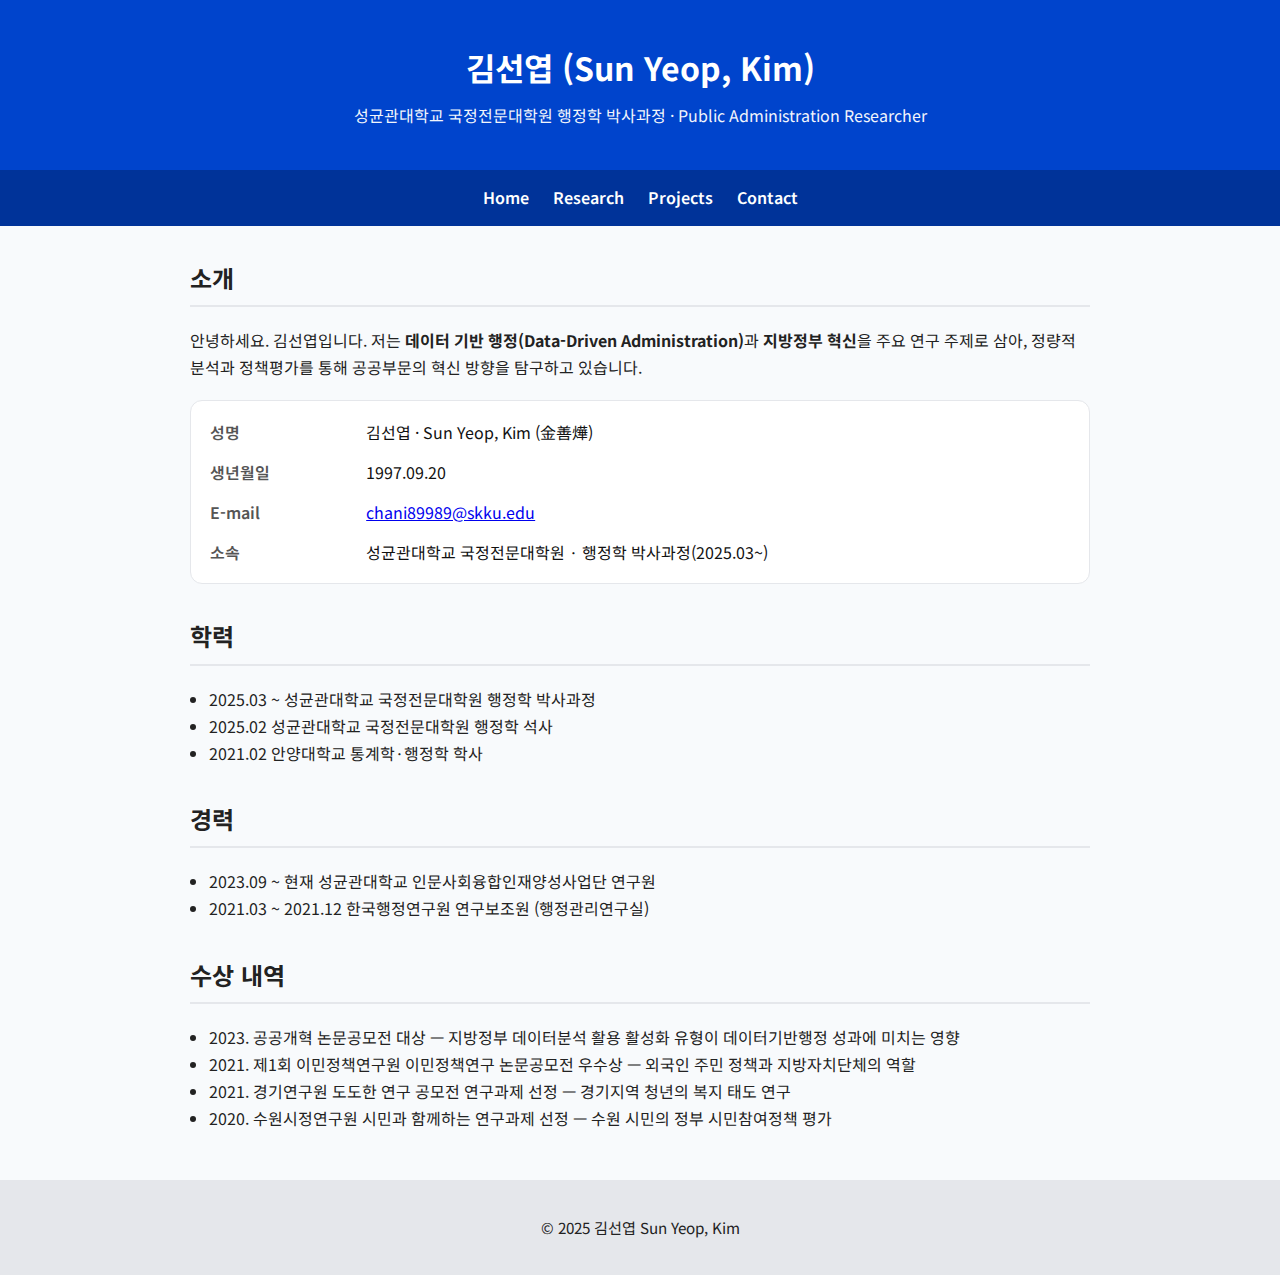
<file: index.html>
<!DOCTYPE html>
<html lang="ko">
<head>
  <meta charset="UTF-8" />
  <meta name="viewport" content="width=device-width, initial-scale=1.0" />
  <title>김선엽 | Portfolio</title>
  <link rel="preconnect" href="https://fonts.googleapis.com">
  <link rel="preconnect" href="https://fonts.gstatic.com" crossorigin>
  <link href="https://fonts.googleapis.com/css2?family=Noto+Sans+KR:wght@400;600;700&display=swap" rel="stylesheet">
  <link rel="stylesheet" href="style.css" />
</head>
<body>
  <header>
    <h1>김선엽 (Sun Yeop, Kim)</h1>
    <p>성균관대학교 국정전문대학원 행정학 박사과정 · Public Administration Researcher</p>
  </header>

  <nav>
    <a href="index.html">Home</a>
    <a href="research.html">Research</a>
    <a href="projects.html">Projects</a>
    <a href="contact.html">Contact</a>
  </nav>

  <section>
    <h2>소개</h2>
    <p>
      안녕하세요. 김선엽입니다. 저는 <b>데이터 기반 행정(Data-Driven Administration)</b>과 
      <b>지방정부 혁신</b>을 주요 연구 주제로 삼아, 정량적 분석과 정책평가를 통해 공공부문의 혁신 방향을 탐구하고 있습니다.
    </p>

    <div class="info-grid" style="margin-top:1.2rem;">
      <div class="info-key">성명</div><div class="info-val">김선엽 · Sun Yeop, Kim (金善燁)</div>
      <div class="info-key">생년월일</div><div class="info-val">1997.09.20</div>
      <div class="info-key">E-mail</div><div class="info-val"><a href="mailto:chani89989@skku.edu">chani89989@skku.edu</a></div>
      <div class="info-key">소속</div><div class="info-val">성균관대학교 국정전문대학원 · 행정학 박사과정(2025.03~)</div>
    </div>

    <h2>학력</h2>
    <ul>
      <li>2025.03 ~ 성균관대학교 국정전문대학원 행정학 박사과정</li>
      <li>2025.02 성균관대학교 국정전문대학원 행정학 석사</li>
      <li>2021.02 안양대학교 통계학·행정학 학사</li>
    </ul>

    <h2>경력</h2>
    <ul>
      <li>2023.09 ~ 현재 성균관대학교 인문사회융합인재양성사업단 연구원</li>
      <li>2021.03 ~ 2021.12 한국행정연구원 연구보조원 (행정관리연구실)</li>
    </ul>

    <h2>수상 내역</h2>
    <ul>
      <li>2023. 공공개혁 논문공모전 대상 — 지방정부 데이터분석 활용 활성화 유형이 데이터기반행정 성과에 미치는 영향</li>
      <li>2021. 제1회 이민정책연구원 이민정책연구 논문공모전 우수상 — 외국인 주민 정책과 지방자치단체의 역할</li>
      <li>2021. 경기연구원 도도한 연구 공모전 연구과제 선정 — 경기지역 청년의 복지 태도 연구</li>
      <li>2020. 수원시정연구원 시민과 함께하는 연구과제 선정 — 수원 시민의 정부 시민참여정책 평가</li>
    </ul>
  </section>

  <footer>
    <p>© 2025 김선엽 Sun Yeop, Kim</p>
  </footer>
</body>
</html>
</file>
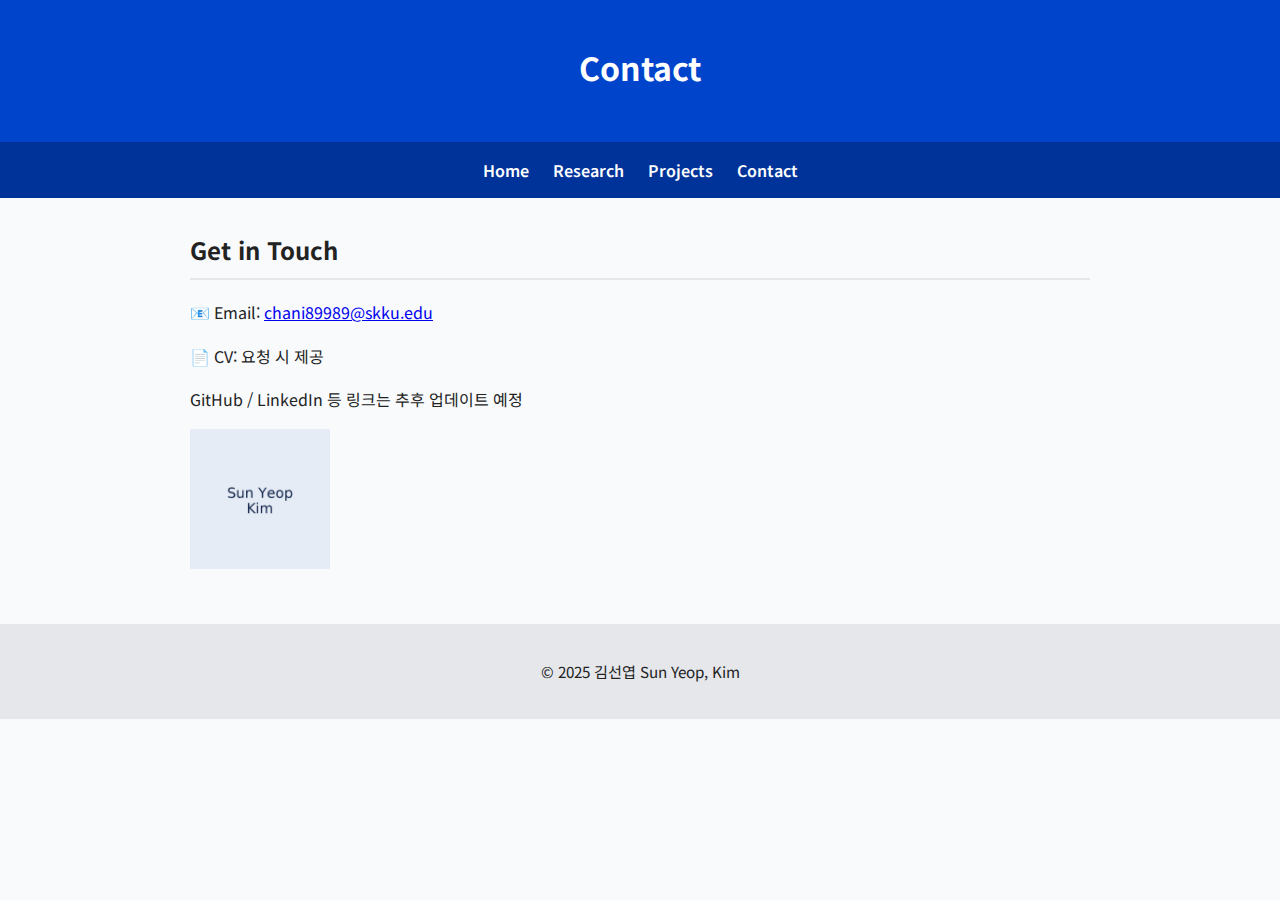
<file: contact.html>
<!DOCTYPE html>
<html lang="ko">
<head>
  <meta charset="UTF-8" />
  <meta name="viewport" content="width=device-width, initial-scale=1.0" />
  <title>Contact | 김선엽</title>
  <link rel="preconnect" href="https://fonts.googleapis.com">
  <link rel="preconnect" href="https://fonts.gstatic.com" crossorigin>
  <link href="https://fonts.googleapis.com/css2?family=Noto+Sans+KR:wght@400;600;700&display=swap" rel="stylesheet">
  <link rel="stylesheet" href="style.css" />
</head>
<body>
  <header><h1>Contact</h1></header>

  <nav>
    <a href="index.html">Home</a>
    <a href="research.html">Research</a>
    <a href="projects.html">Projects</a>
    <a href="contact.html">Contact</a>
  </nav>

  <section>
    <h2>Get in Touch</h2>
    <p>📧 Email: <a href="mailto:chani89989@skku.edu">chani89989@skku.edu</a></p>
    <p>📄 CV: 요청 시 제공</p>
    <p>GitHub / LinkedIn 등 링크는 추후 업데이트 예정</p>
    <p style="margin-top:1rem;">
      <img src="images/profile.jpg" alt="김선엽 프로필" width="140" />
    </p>
  </section>

  <footer><p>© 2025 김선엽 Sun Yeop, Kim</p></footer>
</body>
</html>
</file>
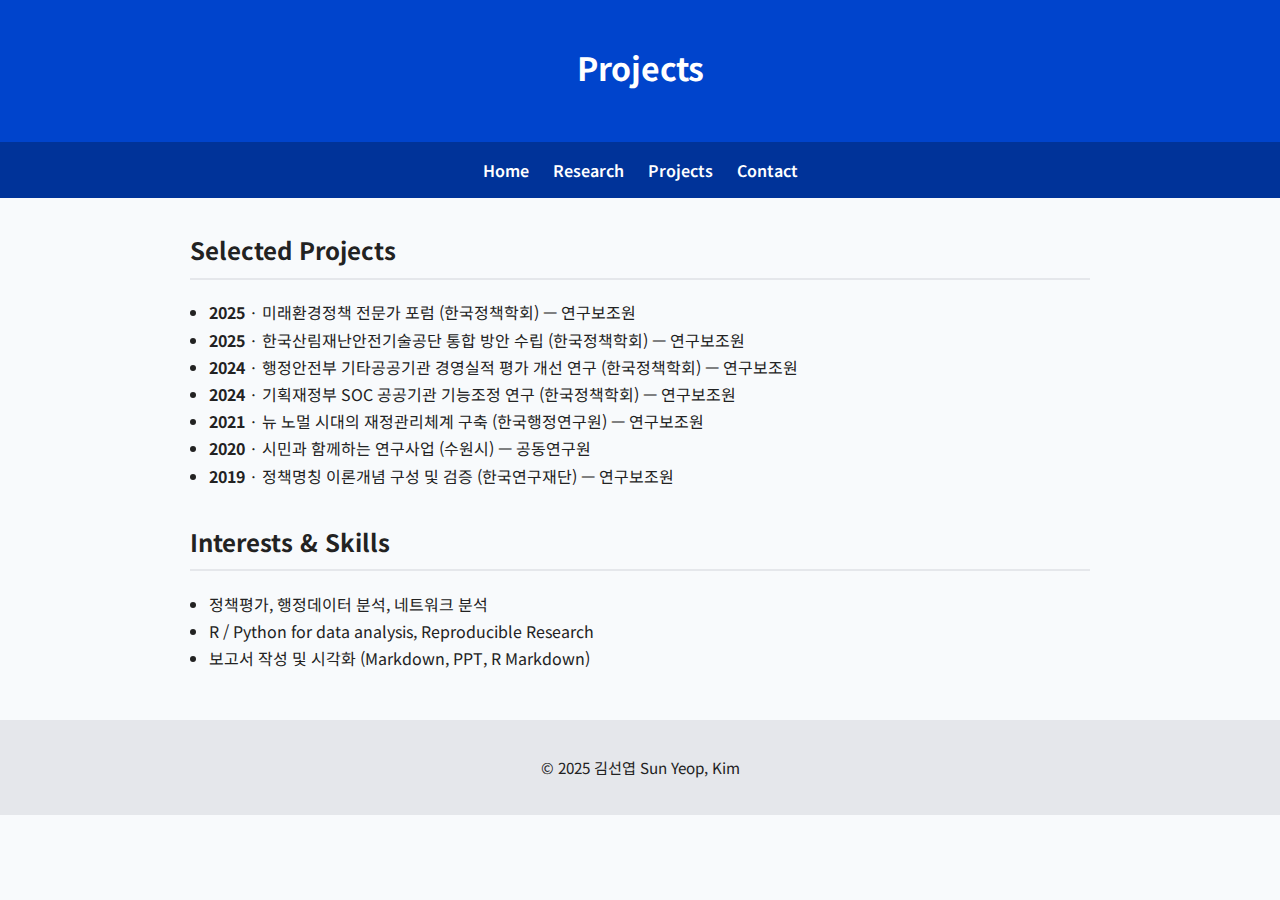
<file: projects.html>
<!DOCTYPE html>
<html lang="ko">
<head>
  <meta charset="UTF-8" />
  <meta name="viewport" content="width=device-width, initial-scale=1.0" />
  <title>Projects | 김선엽</title>
  <link rel="preconnect" href="https://fonts.googleapis.com">
  <link rel="preconnect" href="https://fonts.gstatic.com" crossorigin>
  <link href="https://fonts.googleapis.com/css2?family=Noto+Sans+KR:wght@400;600;700&display=swap" rel="stylesheet">
  <link rel="stylesheet" href="style.css" />
</head>
<body>
  <header><h1>Projects</h1></header>

  <nav>
    <a href="index.html">Home</a>
    <a href="research.html">Research</a>
    <a href="projects.html">Projects</a>
    <a href="contact.html">Contact</a>
  </nav>

  <section>
    <h2>Selected Projects</h2>
    <ul>
      <li><b>2025</b> · 미래환경정책 전문가 포럼 (한국정책학회) — 연구보조원</li>
      <li><b>2025</b> · 한국산림재난안전기술공단 통합 방안 수립 (한국정책학회) — 연구보조원</li>
      <li><b>2024</b> · 행정안전부 기타공공기관 경영실적 평가 개선 연구 (한국정책학회) — 연구보조원</li>
      <li><b>2024</b> · 기획재정부 SOC 공공기관 기능조정 연구 (한국정책학회) — 연구보조원</li>
      <li><b>2021</b> · 뉴 노멀 시대의 재정관리체계 구축 (한국행정연구원) — 연구보조원</li>
      <li><b>2020</b> · 시민과 함께하는 연구사업 (수원시) — 공동연구원</li>
      <li><b>2019</b> · 정책명칭 이론개념 구성 및 검증 (한국연구재단) — 연구보조원</li>
    </ul>

    <h2>Interests & Skills</h2>
    <ul>
      <li>정책평가, 행정데이터 분석, 네트워크 분석</li>
      <li>R / Python for data analysis, Reproducible Research</li>
      <li>보고서 작성 및 시각화 (Markdown, PPT, R Markdown)</li>
    </ul>
  </section>

  <footer><p>© 2025 김선엽 Sun Yeop, Kim</p></footer>
</body>
</html>
</file>
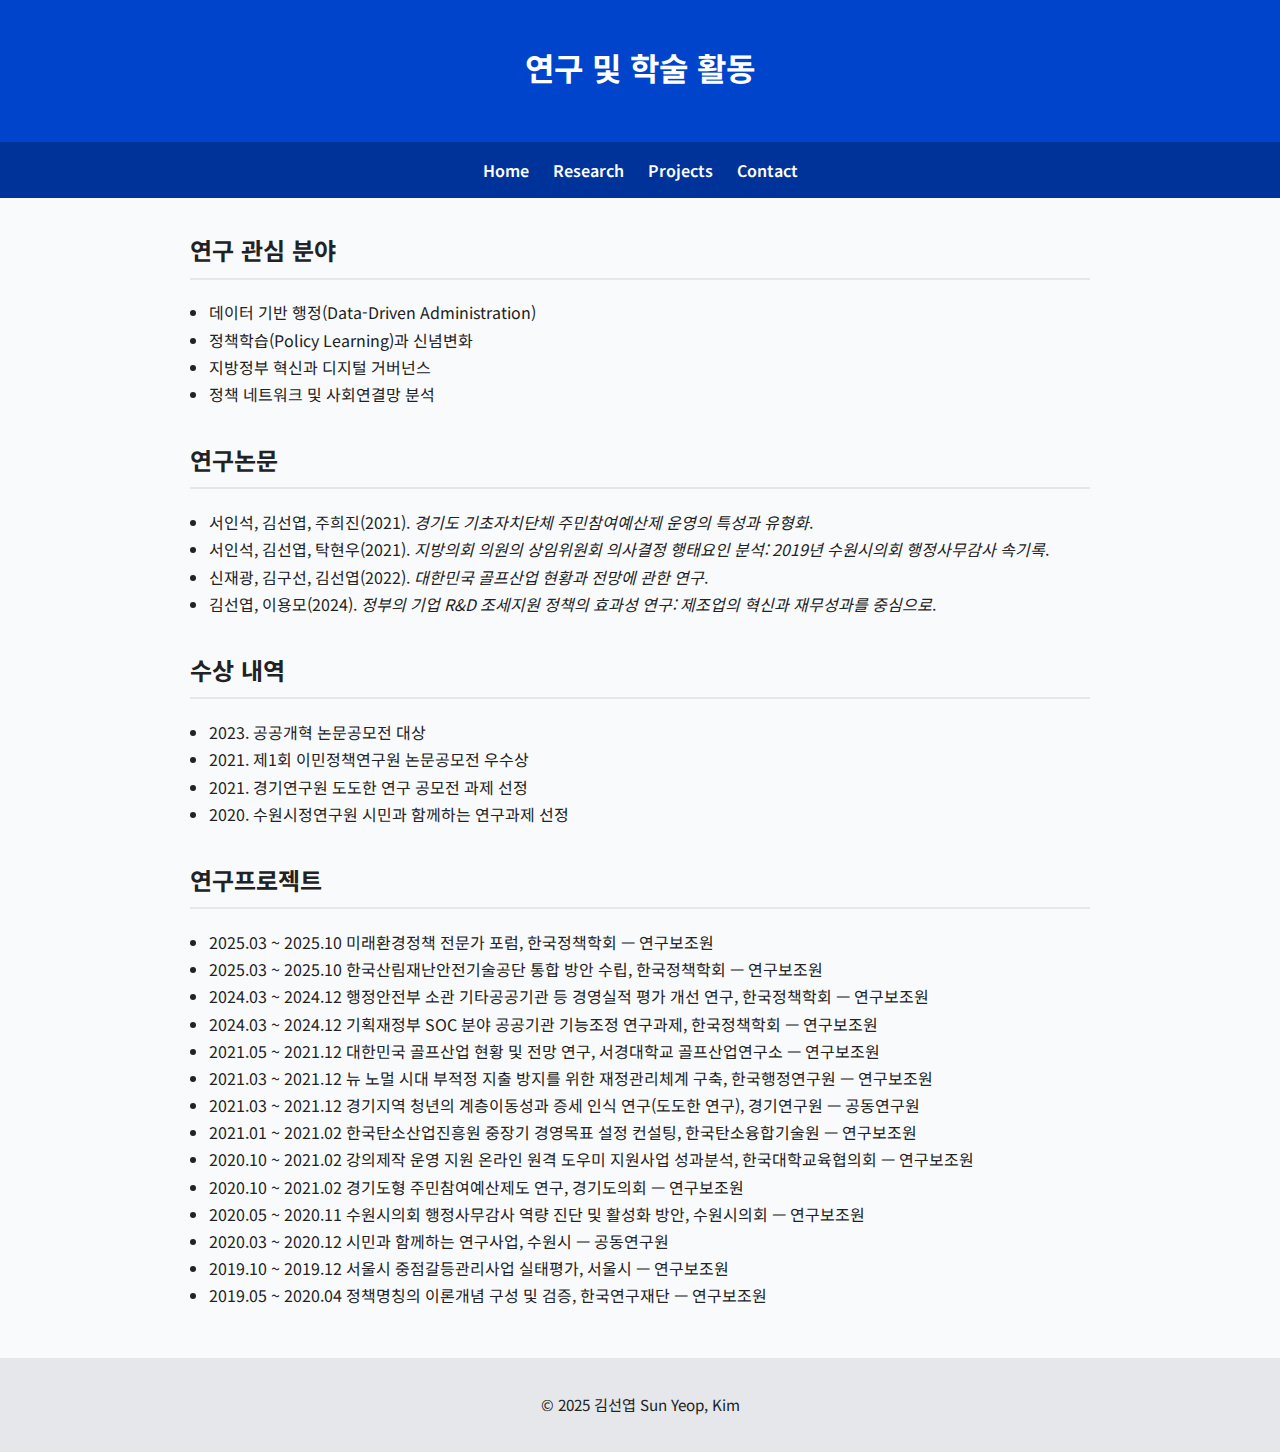
<file: research.html>
<!DOCTYPE html>
<html lang="ko">
<head>
  <meta charset="UTF-8" />
  <meta name="viewport" content="width=device-width, initial-scale=1.0" />
  <title>Research | 김선엽</title>
  <link rel="preconnect" href="https://fonts.googleapis.com">
  <link rel="preconnect" href="https://fonts.gstatic.com" crossorigin>
  <link href="https://fonts.googleapis.com/css2?family=Noto+Sans+KR:wght@400;600;700&display=swap" rel="stylesheet">
  <link rel="stylesheet" href="style.css" />
</head>
<body>
  <header><h1>연구 및 학술 활동</h1></header>

  <nav>
    <a href="index.html">Home</a>
    <a href="research.html">Research</a>
    <a href="projects.html">Projects</a>
    <a href="contact.html">Contact</a>
  </nav>

  <section>
    <h2>연구 관심 분야</h2>
    <ul>
      <li>데이터 기반 행정(Data-Driven Administration)</li>
      <li>정책학습(Policy Learning)과 신념변화</li>
      <li>지방정부 혁신과 디지털 거버넌스</li>
      <li>정책 네트워크 및 사회연결망 분석</li>
    </ul>

    <h2>연구논문</h2>
    <ul>
      <li>서인석, 김선엽, 주희진(2021). <i>경기도 기초자치단체 주민참여예산제 운영의 특성과 유형화</i>.</li>
      <li>서인석, 김선엽, 탁현우(2021). <i>지방의회 의원의 상임위원회 의사결정 행태요인 분석: 2019년 수원시의회 행정사무감사 속기록</i>.</li>
      <li>신재광, 김구선, 김선엽(2022). <i>대한민국 골프산업 현황과 전망에 관한 연구</i>.</li>
      <li>김선엽, 이용모(2024). <i>정부의 기업 R&D 조세지원 정책의 효과성 연구: 제조업의 혁신과 재무성과를 중심으로</i>.</li>
    </ul>

    <h2>수상 내역</h2>
    <ul>
      <li>2023. 공공개혁 논문공모전 대상</li>
      <li>2021. 제1회 이민정책연구원 논문공모전 우수상</li>
      <li>2021. 경기연구원 도도한 연구 공모전 과제 선정</li>
      <li>2020. 수원시정연구원 시민과 함께하는 연구과제 선정</li>
    </ul>

    <h2>연구프로젝트</h2>
    <ul>
      <li>2025.03 ~ 2025.10 미래환경정책 전문가 포럼, 한국정책학회 — 연구보조원</li>
      <li>2025.03 ~ 2025.10 한국산림재난안전기술공단 통합 방안 수립, 한국정책학회 — 연구보조원</li>
      <li>2024.03 ~ 2024.12 행정안전부 소관 기타공공기관 등 경영실적 평가 개선 연구, 한국정책학회 — 연구보조원</li>
      <li>2024.03 ~ 2024.12 기획재정부 SOC 분야 공공기관 기능조정 연구과제, 한국정책학회 — 연구보조원</li>
      <li>2021.05 ~ 2021.12 대한민국 골프산업 현황 및 전망 연구, 서경대학교 골프산업연구소 — 연구보조원</li>
      <li>2021.03 ~ 2021.12 뉴 노멀 시대 부적정 지출 방지를 위한 재정관리체계 구축, 한국행정연구원 — 연구보조원</li>
      <li>2021.03 ~ 2021.12 경기지역 청년의 계층이동성과 증세 인식 연구(도도한 연구), 경기연구원 — 공동연구원</li>
      <li>2021.01 ~ 2021.02 한국탄소산업진흥원 중장기 경영목표 설정 컨설팅, 한국탄소융합기술원 — 연구보조원</li>
      <li>2020.10 ~ 2021.02 강의제작 운영 지원 온라인 원격 도우미 지원사업 성과분석, 한국대학교육협의회 — 연구보조원</li>
      <li>2020.10 ~ 2021.02 경기도형 주민참여예산제도 연구, 경기도의회 — 연구보조원</li>
      <li>2020.05 ~ 2020.11 수원시의회 행정사무감사 역량 진단 및 활성화 방안, 수원시의회 — 연구보조원</li>
      <li>2020.03 ~ 2020.12 시민과 함께하는 연구사업, 수원시 — 공동연구원</li>
      <li>2019.10 ~ 2019.12 서울시 중점갈등관리사업 실태평가, 서울시 — 연구보조원</li>
      <li>2019.05 ~ 2020.04 정책명칭의 이론개념 구성 및 검증, 한국연구재단 — 연구보조원</li>
    </ul>
  </section>

  <footer><p>© 2025 김선엽 Sun Yeop, Kim</p></footer>
</body>
</html>
</file>
<file: style.css>
body {
  font-family: "Noto Sans KR", system-ui, -apple-system, Segoe UI, Roboto, Noto Sans, Arial, sans-serif;
  margin: 0;
  padding: 0;
  background-color: #f8fafc;
  color: #222;
  line-height: 1.7;
}

header {
  background-color: #0044cc;
  color: #fff;
  padding: 2.5rem 1rem;
  text-align: center;
}

header h1 { margin: 0 0 .5rem 0; }
header p { margin: 0; opacity: .95; }

nav {
  background-color: #003399;
  display: flex;
  justify-content: center;
  flex-wrap: wrap;
  gap: 1.5rem;
  padding: 0.9rem;
}

nav a {
  color: white;
  text-decoration: none;
  font-weight: 600;
}

nav a:hover {
  text-decoration: underline;
}

section {
  max-width: 900px;
  margin: 2rem auto;
  padding: 0 1rem;
}

section h2 {
  margin-top: 2rem;
  border-bottom: 2px solid #e5e7eb;
  padding-bottom: .4rem;
}

ul { padding-left: 1.2rem; }

.info-grid {
  display: grid;
  grid-template-columns: 140px 1fr;
  gap: .6rem 1rem;
  align-items: start;
  background: #fff;
  border: 1px solid #e5e7eb;
  border-radius: 12px;
  padding: 1rem 1.2rem;
}

.info-grid div { padding: .1rem 0; }
.info-key { color: #555; font-weight: 600; }
.info-val { color: #111; }

footer {
  text-align: center;
  background-color: #e5e7eb;
  padding: 1.2rem;
  margin-top: 3rem;
  font-size: 0.95rem;
}
</file>
